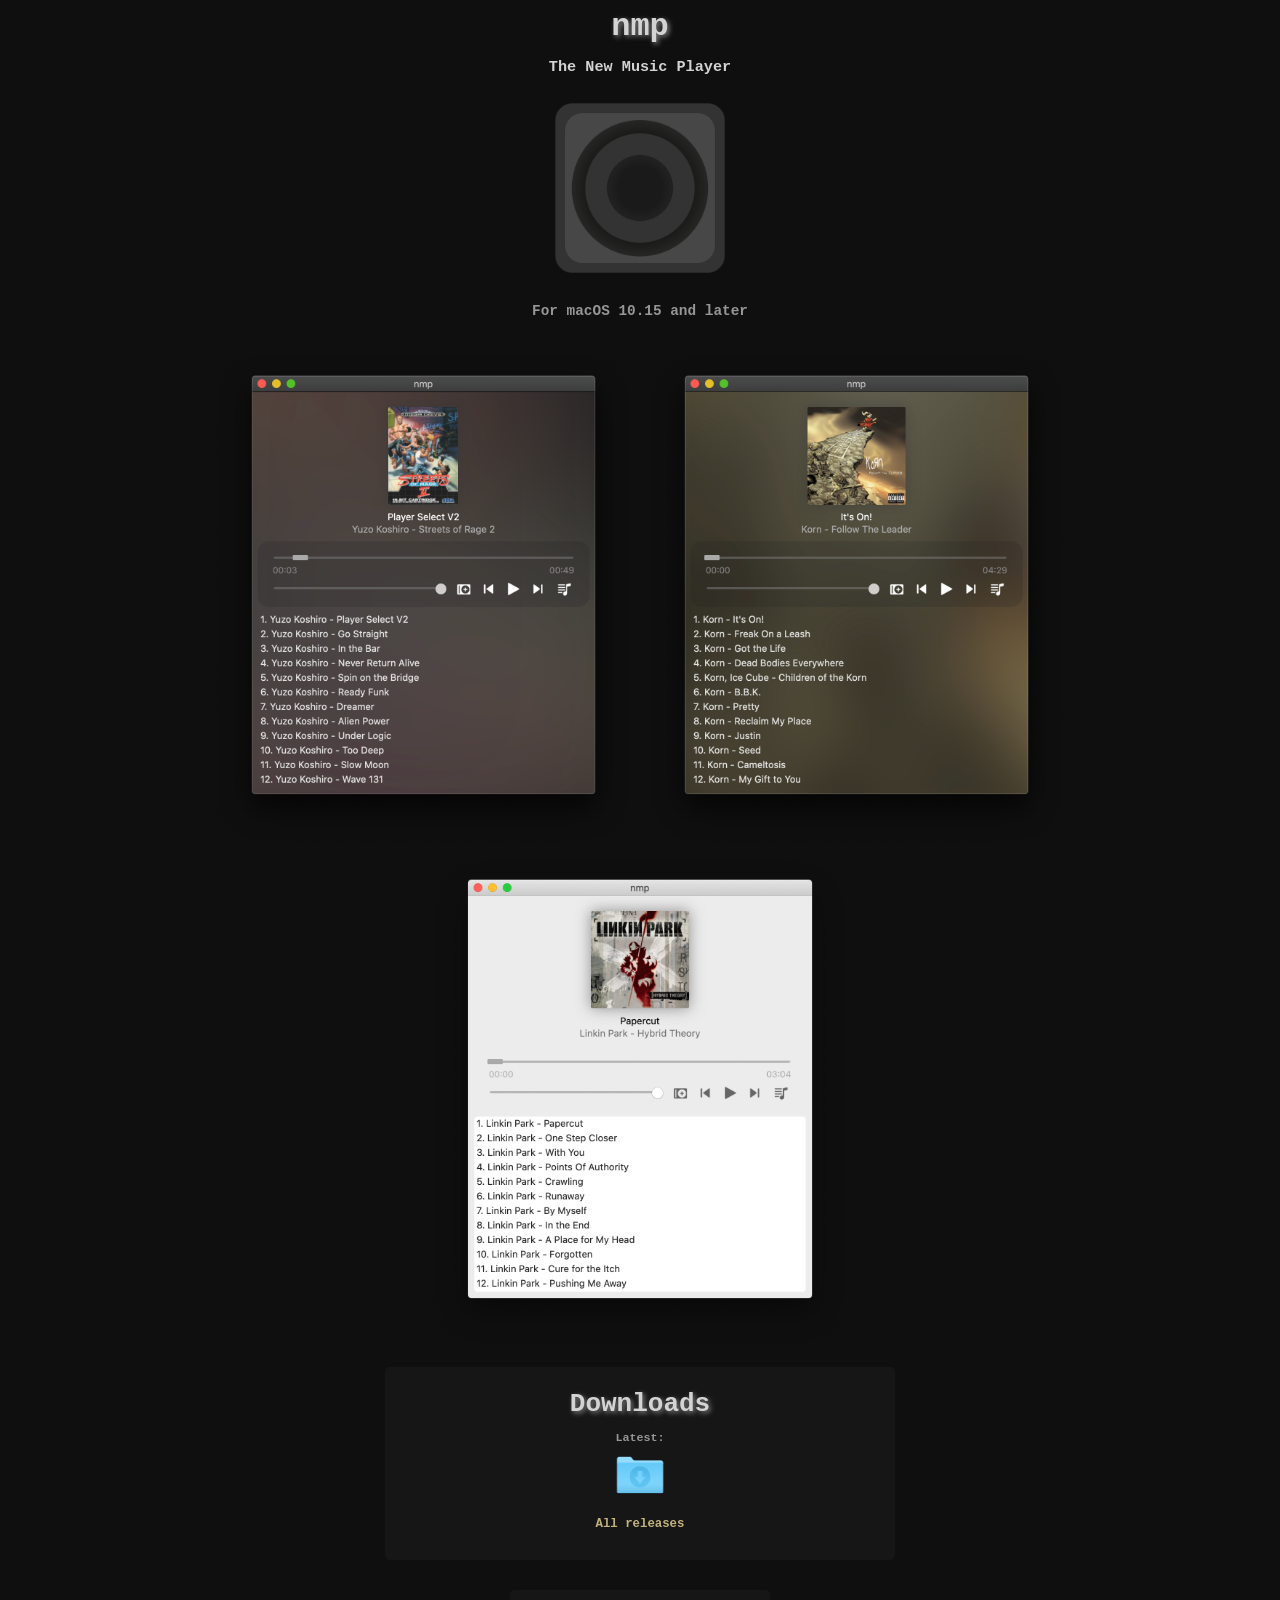
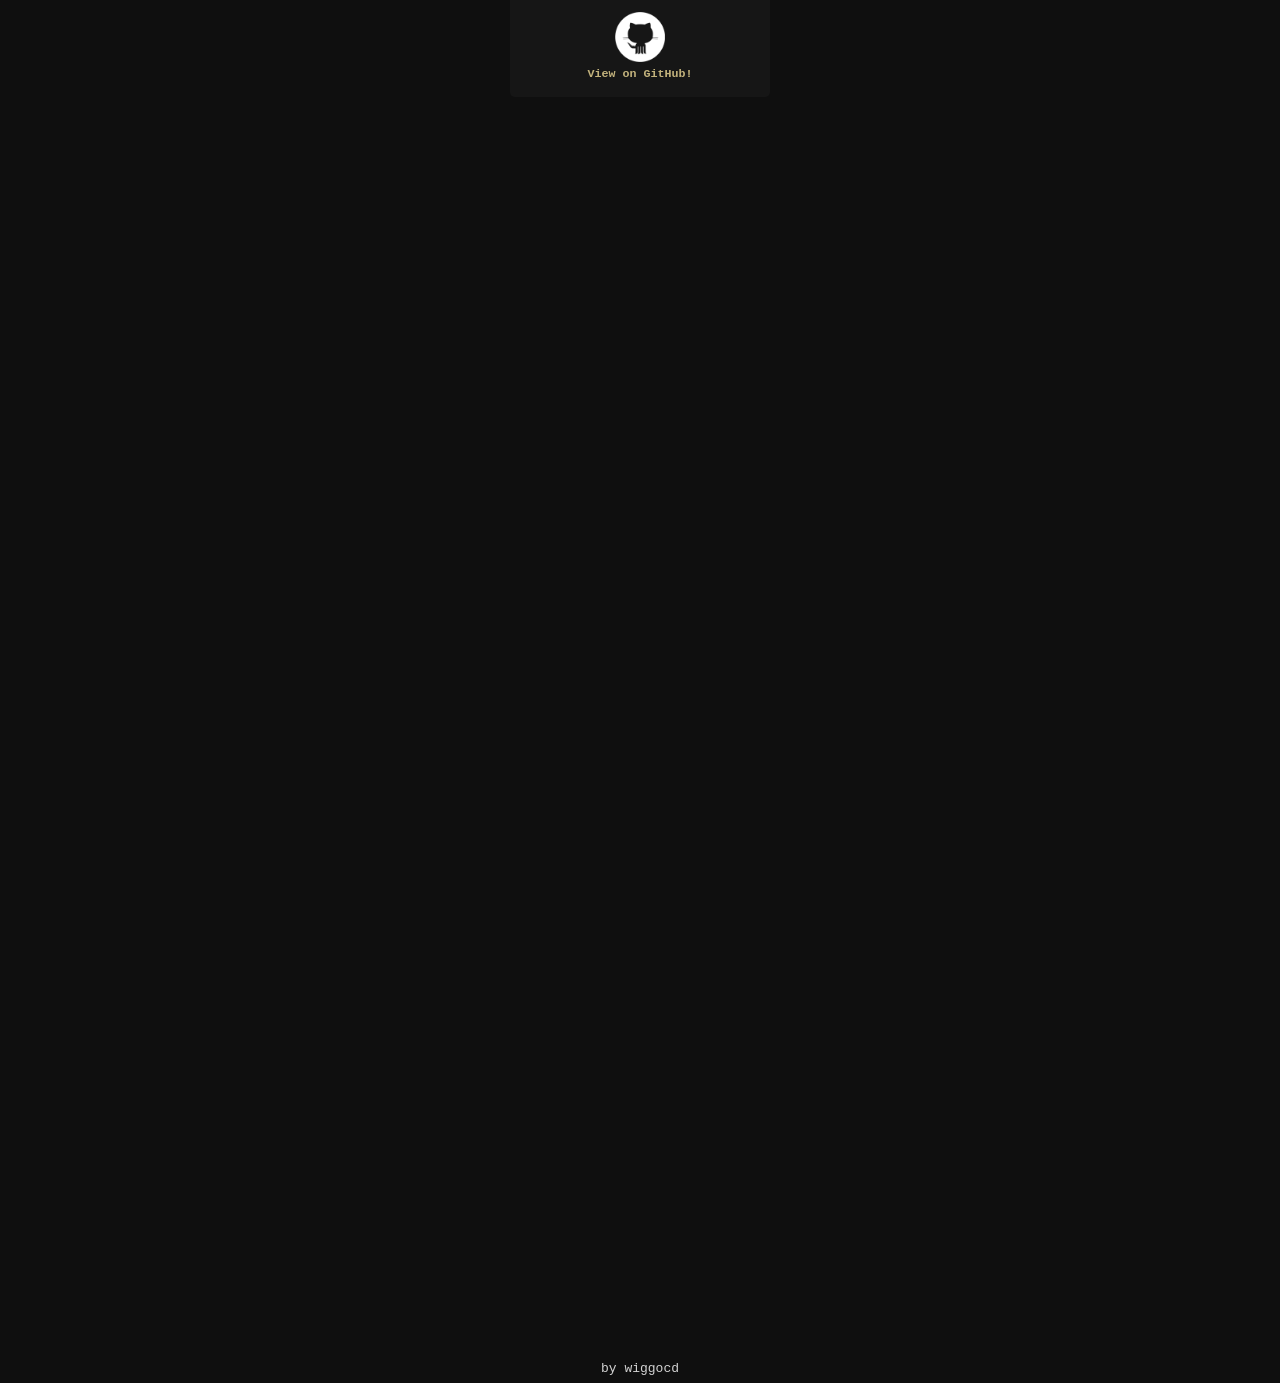
<file: index.html>
<link rel="stylesheet" href="src/main.css">
<title>nmp</title>
<body>
    <div id="header">
        <h1>nmp</h1>
        <h2>The New Music Player</h2>
        <img class="icon" src="assets/icon.png">
        <h3>For macOS 10.15 and later</h3>
    </div>
    <br>
    <div class="screenshots">
        <img class="screenshot" src="assets/screenshot1.png">
        <img class="screenshot" src="assets/screenshot2.png">
        <img class="screenshot" src="assets/screenshot3.png">
    </div>
    <br>
    <div class="box">
        <h1>Downloads</h1>
        <h3>
            Latest:
            <br>
            <a id="download-latest" class="image-link" href="https://github.com/wiggocd/nmp/releases/latest">
                <img class="icon-small" src="assets/download.png">
                <br>
            </a>
        </h3>
        <h2>
            <a href="https://github.com/wiggocd/nmp/releases">
                All releases
                <br><br>
            </a>
        </h2>
    </div>
    <br><br>
    <div class="box-alt">
        <h3>
            <a class="image-link" href="https://github.com/wiggocd/nmp">
                <img class="icon-small" src="assets/github.png">
                <br>
                View on GitHub!
            </a>
        </h3>
    </div>
    <footer>
        by wiggocd
    </footer>
</body>
</file>
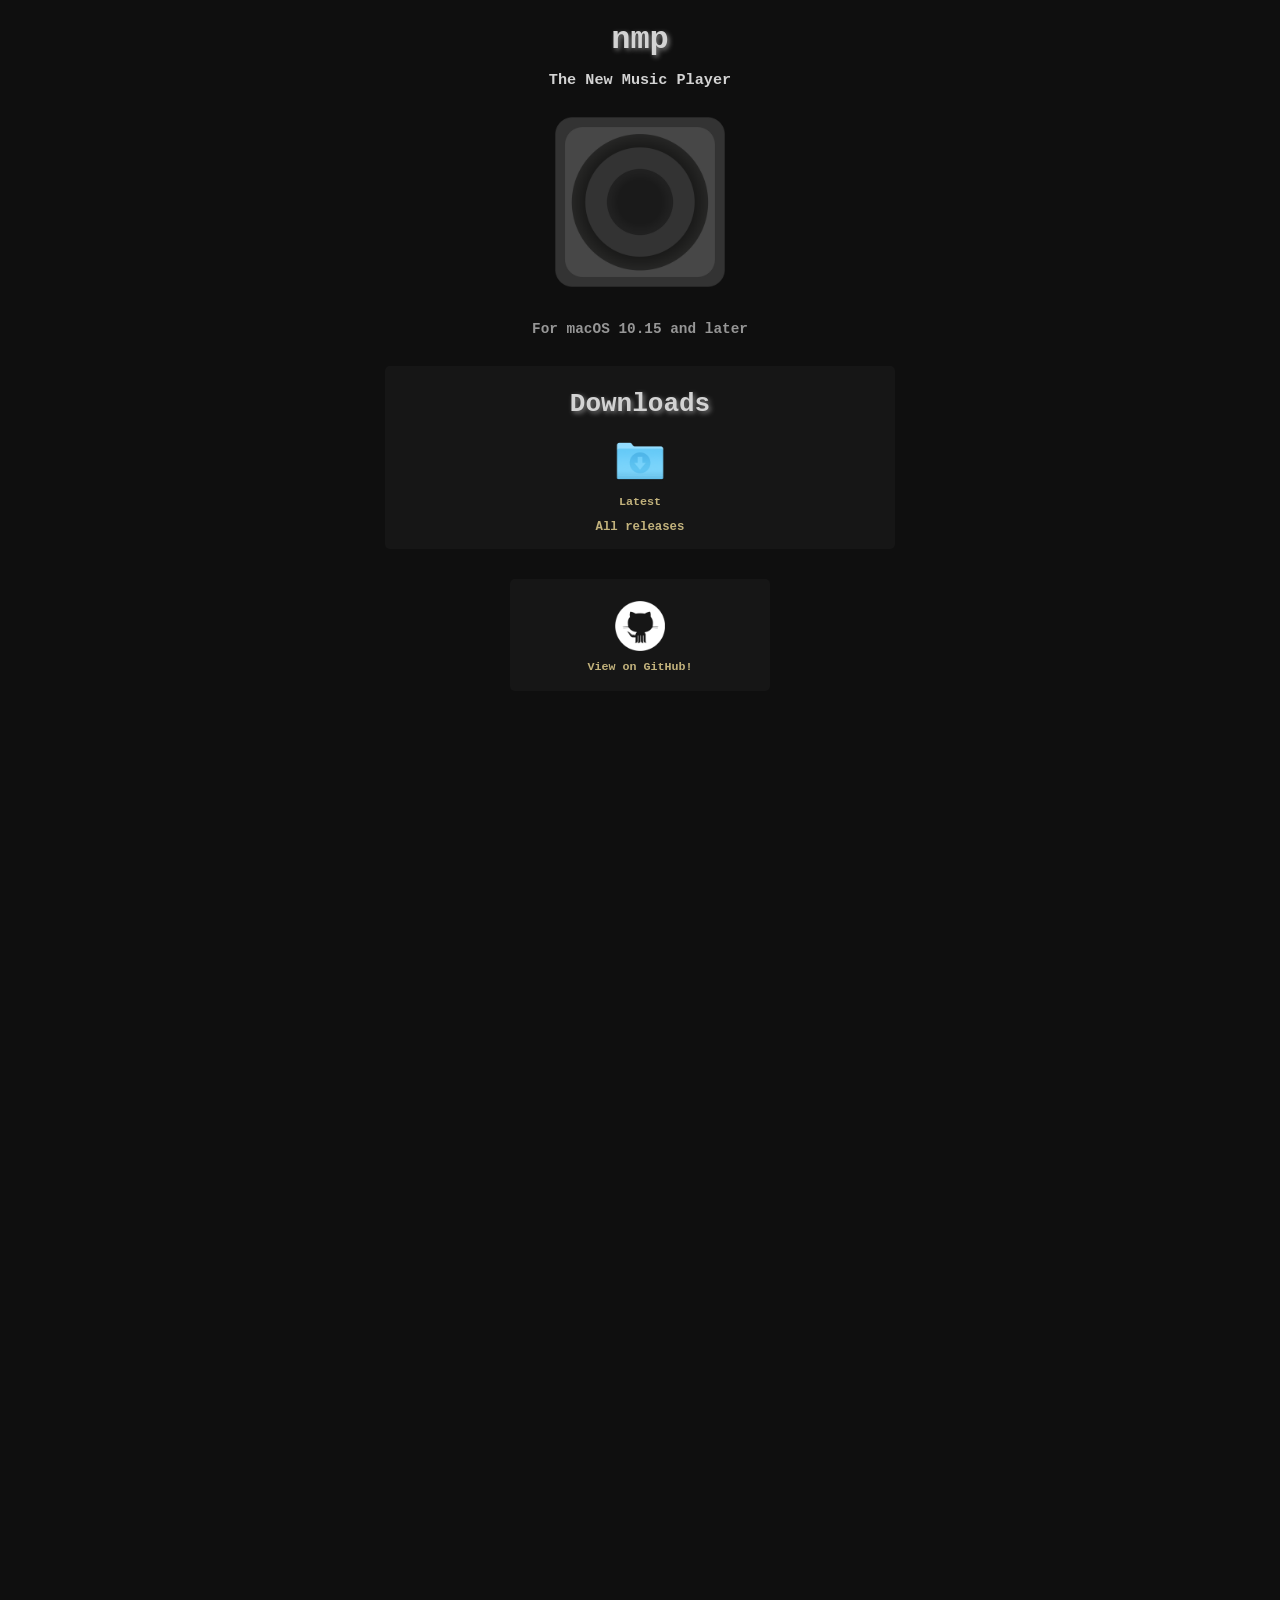
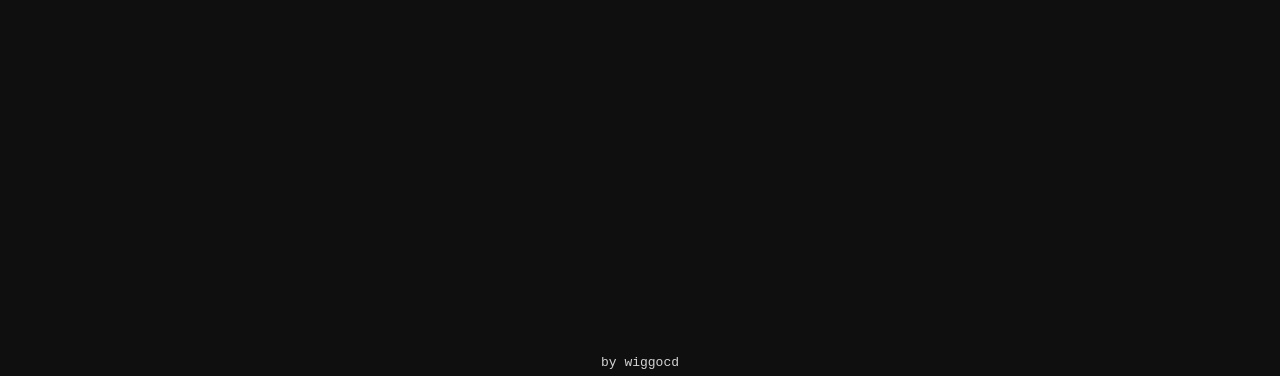
<file: webpage/index.html>
<!DOCTYPE html>
<html>
    <head>
        <meta charset="UTF-8">
        <link rel="stylesheet" href="src/main.css">
        <link rel="icon" href="favicon.ico" type="image/x-icon">
        <link rel="shortcut icon" href="favicon.ico" type="image/x-icon">
        <title>nmp</title>
    </head>
    <body>
        <div id="header">
            <h1>nmp</h1>
            <h2>The New Music Player</h2>
            <img id="icon" src="assets/icon.png">
            <h3>For macOS 10.15 and later</h3>
        </div>
        <br>
        <div id="box">
            <h1>Downloads</h1>
            <h3>
                <a id="download-latest" href="">
                    <img id="icon-small" src="assets/download.png">
                    <br>
                    Latest
                </a>
                <script src="src/main.js"></script>
            </h3>
            <h2><a href="https://github.com/wiggocd/nmp/releases">All releases</a></h3>
        </div>
        <br><br>
        <div id="box-alt">
            <h3><a id="image-link" href="https://github.com/wiggocd/nmp">
                <img id="icon-small" src="assets/github.png">
                <br>
                View on GitHub!
            </a></h3>
        </div>
        <footer>
            by wiggocd
        </footer>
    </body>
</html>
</file>
<file: src/main.css>
html {
    background-color: rgba(15, 15, 15, 1);
    color: lightgray;
}

body {
    text-align: center;
    align-content: center;
    font-family: monospace;
    --alt-background-color: rgba(30, 30, 30, 0.5);
    --alt-color: rgba(150, 150, 150, 1);
    --color-highlight: rgb(194, 178, 124, 1);
    --default-rounded-border-radius: 5px;
}

#header {
    font-family: 'Courier New', Courier, monospace;
}

h1 {
    font-weight: bold;
    margin-bottom: 1px;
    text-shadow: 2px 2px 5px gray;
}

h2 {
    font-size: 95%;
}

h3 {
    font-size: 90%;
    color: var(--alt-color);
}

img.icon {
    height: 200px;
}

img.icon-small {
    height: 50px;
    margin: 5px;
}

img.screenshot {
    height: 500px;
}

.box {
    background-color: var(--alt-background-color);
    border-radius: var(--default-rounded-border-radius);
    margin: auto;
    padding: 5px;
    width: 500px;
}

.box-alt {
    background-color: var(--alt-background-color);
    border-radius: var(--default-rounded-border-radius);
    margin: auto;
    padding: 5px;
    width: 250px;
}

a {
    text-decoration: none;
    color: var(--color-highlight);
}

footer {
    margin-top: 100%;
}
</file>
<file: webpage/src/main.css>
html {
    background-color: rgba(15, 15, 15, 1);
    color: lightgray;
}

body {
    text-align: center;
    font-family: monospace;
    --alt-background-color: rgba(30, 30, 30, 0.5);
    --alt-color: rgba(150, 150, 150, 1);
    --color-highlight: rgb(194, 178, 124, 1);
    --default-rounded-border-radius: 5px;
}

#header {
    font-family: 'Courier New', Courier, monospace;
}

h1 {
    font-weight: bold;
    margin-bottom: 1px;
    text-shadow: 2px 2px 5px gray;
}

h2 {
    font-size: 95%;
    margin-left: auto;
}

h3 {
    font-size: 90%;
    color: var(--alt-color);
    margin-left: auto;
}

img#icon {
    height: 200px;
}

img#icon-small {
    height: 50px;
    margin: 5px;
}

#box {
    background-color: var(--alt-background-color);
    border-radius: var(--default-rounded-border-radius);
    margin: auto;
    padding: 5px;
    width: 500px;
}

#box-alt {
    background-color: var(--alt-background-color);
    border-radius: var(--default-rounded-border-radius);
    margin: auto;
    padding: 5px;
    width: 250px;
}

a {
    text-decoration: none;
    color: var(--color-highlight);
}

footer {
    margin-top: 100%;
}
</file>
